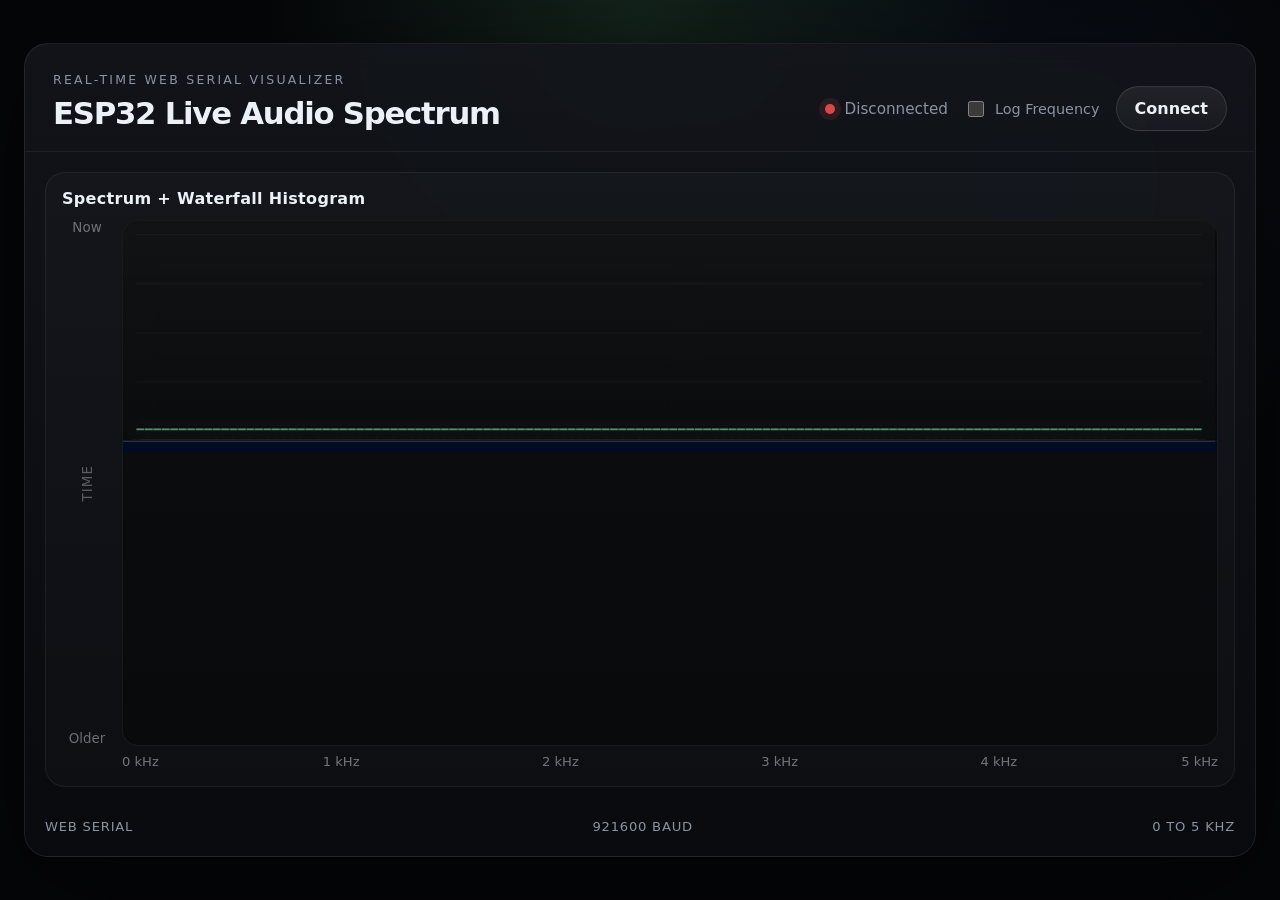
<file: index.html>
<!doctype html>
<html lang="en">
<head>
  <meta charset="UTF-8" />
  <meta name="viewport" content="width=device-width, initial-scale=1.0" />
  <title>ESP32 Live Audio Spectrum</title>
  <link rel="stylesheet" href="style.css" />
</head>
<body>
  <main class="app-shell">
    <section class="panel">
      <header class="topbar">
        <div>
          <p class="eyebrow">Real-time Web Serial Visualizer</p>
          <h1>ESP32 Live Audio Spectrum</h1>
        </div>

        <div class="actions">
          <div class="status" aria-live="polite" aria-atomic="true">
            <span class="status-dot" id="statusDot"></span>
            <span id="statusText">Disconnected</span>
          </div>

          <label class="axis-toggle" for="logAxisToggle" title="Use logarithmic frequency spacing">
            <input id="logAxisToggle" type="checkbox" />
            <span>Log Frequency</span>
          </label>

          <button id="connectBtn" type="button">Connect</button>
        </div>
      </header>

      <div class="visualizer-wrap">
        <section class="chart-card chart-card-composite">
          <div class="chart-header">
            <div>
              <h2>Spectrum + Waterfall Histogram</h2>
            </div>
          </div>

          <div class="composite-layout">
            <aside class="time-axis" aria-hidden="true">
              <span class="time-label time-now">Now</span>
              <span class="time-label time-title">Time</span>
              <span class="time-label time-old">Older</span>
            </aside>

            <div class="plot-stack">
              <canvas id="spectrumCanvas" aria-label="Live audio spectrum visualizer"></canvas>
              <canvas id="waterfallCanvas" aria-label="Waterfall audio spectrum visualizer"></canvas>
            </div>
          </div>

          <div class="freq-axis" id="freqAxis" aria-hidden="true"></div>
        </section>

        <div class="hint-row">
          <span>Web Serial</span>
          <span>921600 baud</span>
          <span>0 to 5 kHz</span>
        </div>
      </div>
    </section>
  </main>

  <script src="script.js"></script>
</body>
</html>
</file>
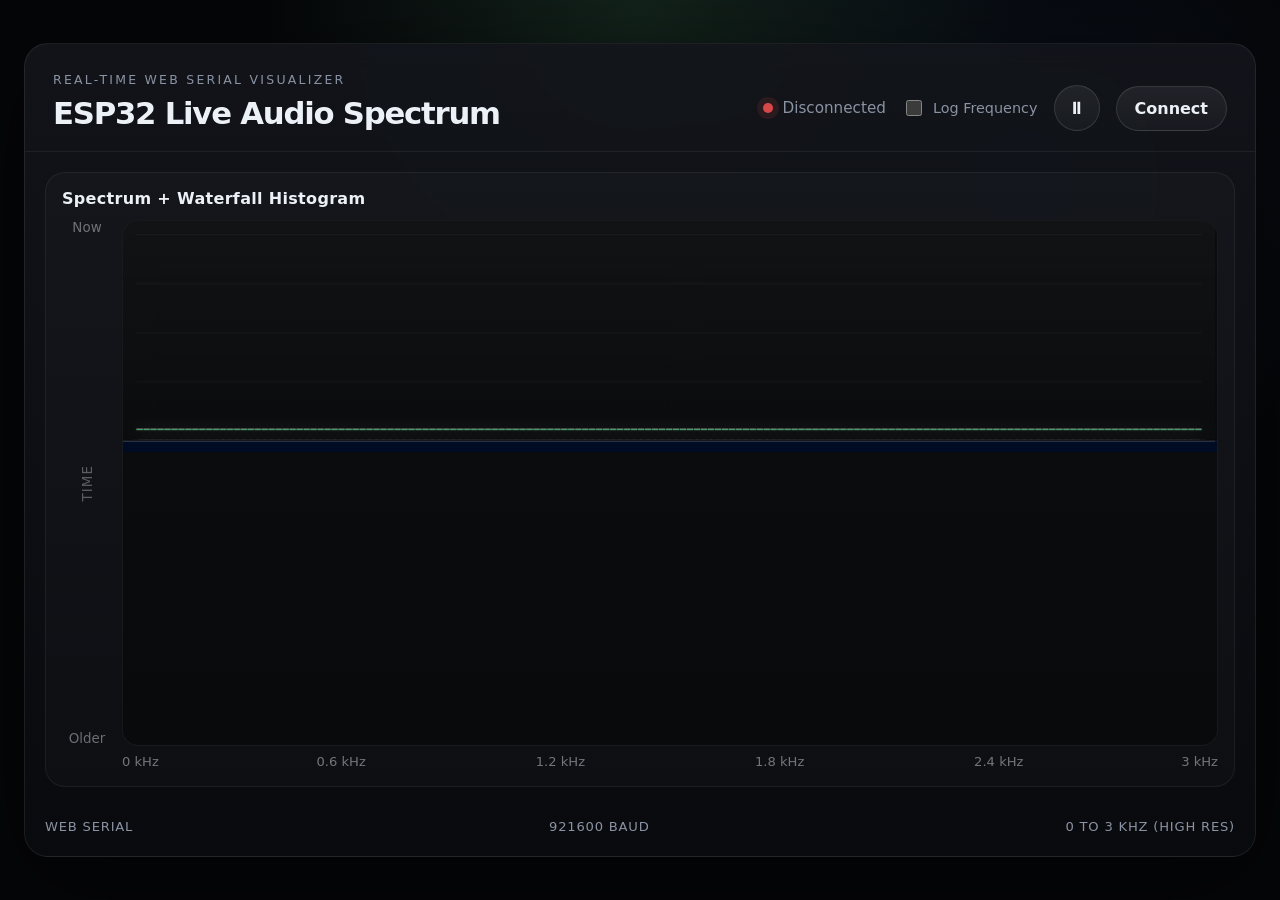
<file: web/index.html>
<!doctype html>
<html lang="en">
<head>
  <meta charset="UTF-8" />
  <meta name="viewport" content="width=device-width, initial-scale=1.0" />
  <title>ESP32 Live Audio Spectrum</title>
  <link rel="stylesheet" href="style.css" />
</head>
<body>
  <main class="app-shell">
    <section class="panel">
      <header class="topbar">
        <div>
          <p class="eyebrow">Real-time Web Serial Visualizer</p>
          <h1>ESP32 Live Audio Spectrum</h1>
        </div>

        <div class="actions">
          <div class="status" aria-live="polite" aria-atomic="true">
            <span class="status-dot" id="statusDot"></span>
            <span id="statusText">Disconnected</span>
          </div>

          <label class="axis-toggle" for="logAxisToggle" title="Use logarithmic frequency spacing">
            <input id="logAxisToggle" type="checkbox" />
            <span>Log Frequency</span>
          </label>

          <button id="pauseBtn" type="button" aria-pressed="false" aria-label="Pause graphs">⏸</button>

          <button id="connectBtn" type="button">Connect</button>
        </div>
      </header>

      <div class="visualizer-wrap">
        <section class="chart-card chart-card-composite">
          <div class="chart-header">
            <div>
              <h2>Spectrum + Waterfall Histogram</h2>
            </div>
          </div>

          <div class="composite-layout">
            <aside class="time-axis" aria-hidden="true">
              <span class="time-label time-now">Now</span>
              <span class="time-label time-title">Time</span>
              <span class="time-label time-old">Older</span>
            </aside>

            <div class="plot-stack">
              <canvas id="spectrumCanvas" aria-label="Live audio spectrum visualizer"></canvas>
              <canvas id="waterfallCanvas" aria-label="Waterfall audio spectrum visualizer"></canvas>
            </div>
          </div>

          <div class="freq-axis" id="freqAxis" aria-hidden="true"></div>
        </section>

          <div class="hint-row">
          <span>Web Serial</span>
          <span>921600 baud</span>
          <span>0 to 3 kHz (High Res)</span>
        </div>
      </div>
    </section>
  </main>

  <script src="script.js"></script>
</body>
</html>
</file>
<file: style.css>
:root {
  color-scheme: dark;
  --bg: #050608;
  --panel: rgba(14, 16, 20, 0.84);
  --panel-border: rgba(255, 255, 255, 0.08);
  --text: #ecf1f7;
  --muted: #8a93a3;
  --accent: #77f0a8;
  --accent-soft: rgba(119, 240, 168, 0.18);
  --bar: #7df0a5;
  --bar-glow: rgba(125, 240, 165, 0.35);
  --shadow: 0 24px 90px rgba(0, 0, 0, 0.5);
}

* {
  box-sizing: border-box;
}

html,
body {
  margin: 0;
  min-height: 100%;
  background:
    radial-gradient(circle at top, rgba(119, 240, 168, 0.12), transparent 34%),
    radial-gradient(circle at 80% 20%, rgba(67, 140, 255, 0.08), transparent 28%),
    var(--bg);
  color: var(--text);
  font-family: "Segoe UI", system-ui, -apple-system, BlinkMacSystemFont, sans-serif;
}

body {
  min-height: 100vh;
}

.app-shell {
  min-height: 100vh;
  padding: 24px;
  display: grid;
  place-items: center;
}

.panel {
  width: min(1280px, 100%);
  border: 1px solid var(--panel-border);
  border-radius: 24px;
  background: linear-gradient(180deg, rgba(19, 21, 27, 0.92), rgba(10, 11, 15, 0.92));
  box-shadow: var(--shadow);
  backdrop-filter: blur(14px);
  overflow: hidden;
}

.topbar {
  display: flex;
  justify-content: space-between;
  align-items: flex-end;
  gap: 20px;
  padding: 28px 28px 20px;
  border-bottom: 1px solid rgba(255, 255, 255, 0.06);
}

.eyebrow {
  margin: 0 0 8px;
  color: var(--muted);
  font-size: 0.78rem;
  letter-spacing: 0.18em;
  text-transform: uppercase;
}

h1 {
  margin: 0;
  font-size: clamp(1.5rem, 2.4vw, 2.4rem);
  font-weight: 650;
  letter-spacing: -0.04em;
}

.actions {
  display: flex;
  align-items: center;
  gap: 16px;
  flex-wrap: wrap;
  justify-content: flex-end;
}

.axis-toggle {
  display: inline-flex;
  align-items: center;
  gap: 8px;
  color: var(--muted);
  font-size: 0.9rem;
  user-select: none;
}

.axis-toggle input {
  accent-color: #7df0a5;
  width: 16px;
  height: 16px;
}

.status {
  display: inline-flex;
  align-items: center;
  gap: 10px;
  color: var(--muted);
  font-size: 0.95rem;
}

.status-dot {
  width: 10px;
  height: 10px;
  border-radius: 999px;
  background: #d94848;
  box-shadow: 0 0 0 6px rgba(217, 72, 72, 0.12);
}

.status.is-connected {
  color: var(--text);
}

.status.is-connected .status-dot {
  background: #58e08d;
  box-shadow: 0 0 0 6px rgba(88, 224, 141, 0.14);
}

#connectBtn {
  appearance: none;
  border: 1px solid rgba(255, 255, 255, 0.12);
  background: linear-gradient(180deg, rgba(255, 255, 255, 0.07), rgba(255, 255, 255, 0.03));
  color: var(--text);
  border-radius: 999px;
  padding: 12px 18px;
  font: inherit;
  font-weight: 600;
  cursor: pointer;
  transition: transform 160ms ease, border-color 160ms ease, background 160ms ease;
}

#connectBtn:hover {
  transform: translateY(-1px);
  border-color: rgba(125, 240, 165, 0.4);
  background: linear-gradient(180deg, rgba(125, 240, 165, 0.12), rgba(255, 255, 255, 0.04));
}

#connectBtn:active {
  transform: translateY(0);
}

#connectBtn:disabled {
  cursor: wait;
  opacity: 0.7;
}

.visualizer-wrap {
  padding: 20px 20px 22px;
  display: grid;
  gap: 18px;
}

.chart-card {
  padding: 16px;
  border: 1px solid rgba(255, 255, 255, 0.06);
  border-radius: 20px;
  background: rgba(255, 255, 255, 0.02);
}

.chart-header {
  display: flex;
  justify-content: space-between;
  align-items: baseline;
  gap: 16px;
  margin: 0 0 12px;
}

.chart-header h2 {
  margin: 0;
  font-size: 1rem;
  font-weight: 650;
  letter-spacing: 0.02em;
}

.chart-header p {
  margin: 6px 0 0;
  color: var(--muted);
  font-size: 0.84rem;
}

.chart-card-composite {
  padding-bottom: 12px;
}

.composite-layout {
  display: grid;
  grid-template-columns: 50px minmax(0, 1fr);
  gap: 10px;
  align-items: stretch;
}

.time-axis {
  display: grid;
  grid-template-rows: auto 1fr auto;
  justify-items: center;
  align-items: center;
  color: rgba(236, 241, 247, 0.42);
  font-size: 0.84rem;
  user-select: none;
}

.time-title {
  writing-mode: vertical-rl;
  transform: rotate(180deg);
  letter-spacing: 0.08em;
  text-transform: uppercase;
  color: rgba(236, 241, 247, 0.34);
}

.plot-stack {
  display: grid;
  grid-template-rows: auto auto;
  gap: 0;
}

#spectrumCanvas,
#waterfallCanvas {
  display: block;
  width: 100%;
  border-radius: 0;
  background:
    linear-gradient(180deg, rgba(255, 255, 255, 0.02), rgba(255, 255, 255, 0.01)),
    #060709;
  border: 1px solid rgba(255, 255, 255, 0.06);
}

#spectrumCanvas {
  height: min(26vh, 220px);
  border-radius: 16px 16px 0 0;
  border-bottom: 0;
}

#waterfallCanvas {
  height: min(34vh, 320px);
  border-radius: 0 0 16px 16px;
}

.freq-axis {
  margin-left: 60px;
  margin-top: 8px;
  position: relative;
  height: 20px;
  color: rgba(236, 241, 247, 0.45);
  font-size: 0.82rem;
}

.freq-tick {
  position: absolute;
  top: 0;
  transform: translateX(-50%);
  white-space: nowrap;
}

.freq-tick.is-start {
  transform: translateX(0);
}

.freq-tick.is-end {
  transform: translateX(-100%);
}

.hint-row {
  display: flex;
  justify-content: space-between;
  gap: 12px;
  margin-top: 14px;
  color: var(--muted);
  font-size: 0.82rem;
  letter-spacing: 0.06em;
  text-transform: uppercase;
}

@media (max-width: 720px) {
  .app-shell {
    padding: 14px;
  }

  .topbar {
    align-items: flex-start;
    flex-direction: column;
  }

  .actions {
    width: 100%;
    justify-content: space-between;
  }

  #spectrumCanvas {
    height: 22vh;
  }

  #waterfallCanvas {
    height: 26vh;
  }

  .composite-layout {
    grid-template-columns: 40px minmax(0, 1fr);
    gap: 8px;
  }

  .freq-axis {
    margin-left: 48px;
    font-size: 0.76rem;
  }

  .hint-row {
    flex-wrap: wrap;
  }
}
</file>
<file: web/style.css>
:root {
  color-scheme: dark;
  --bg: #050608;
  --panel: rgba(14, 16, 20, 0.84);
  --panel-border: rgba(255, 255, 255, 0.08);
  --text: #ecf1f7;
  --muted: #8a93a3;
  --accent: #77f0a8;
  --accent-soft: rgba(119, 240, 168, 0.18);
  --bar: #7df0a5;
  --bar-glow: rgba(125, 240, 165, 0.35);
  --shadow: 0 24px 90px rgba(0, 0, 0, 0.5);
}

* {
  box-sizing: border-box;
}

html,
body {
  margin: 0;
  min-height: 100%;
  background:
    radial-gradient(circle at top, rgba(119, 240, 168, 0.12), transparent 34%),
    radial-gradient(circle at 80% 20%, rgba(67, 140, 255, 0.08), transparent 28%),
    var(--bg);
  color: var(--text);
  font-family: "Segoe UI", system-ui, -apple-system, BlinkMacSystemFont, sans-serif;
}

body {
  min-height: 100vh;
}

.app-shell {
  min-height: 100vh;
  padding: 24px;
  display: grid;
  place-items: center;
}

.panel {
  width: min(1280px, 100%);
  border: 1px solid var(--panel-border);
  border-radius: 24px;
  background: linear-gradient(180deg, rgba(19, 21, 27, 0.92), rgba(10, 11, 15, 0.92));
  box-shadow: var(--shadow);
  backdrop-filter: blur(14px);
  overflow: hidden;
}

.topbar {
  display: flex;
  justify-content: space-between;
  align-items: flex-end;
  gap: 20px;
  padding: 28px 28px 20px;
  border-bottom: 1px solid rgba(255, 255, 255, 0.06);
}

.eyebrow {
  margin: 0 0 8px;
  color: var(--muted);
  font-size: 0.78rem;
  letter-spacing: 0.18em;
  text-transform: uppercase;
}

h1 {
  margin: 0;
  font-size: clamp(1.5rem, 2.4vw, 2.4rem);
  font-weight: 650;
  letter-spacing: -0.04em;
}

.actions {
  display: flex;
  align-items: center;
  gap: 16px;
  flex-wrap: wrap;
  justify-content: flex-end;
}

.axis-toggle {
  display: inline-flex;
  align-items: center;
  gap: 8px;
  color: var(--muted);
  font-size: 0.9rem;
  user-select: none;
}

.axis-toggle input {
  accent-color: #7df0a5;
  width: 16px;
  height: 16px;
}

.status {
  display: inline-flex;
  align-items: center;
  gap: 10px;
  color: var(--muted);
  font-size: 0.95rem;
}

.status-dot {
  width: 10px;
  height: 10px;
  border-radius: 999px;
  background: #d94848;
  box-shadow: 0 0 0 6px rgba(217, 72, 72, 0.12);
}

.status.is-connected {
  color: var(--text);
}

.status.is-connected .status-dot {
  background: #58e08d;
  box-shadow: 0 0 0 6px rgba(88, 224, 141, 0.14);
}

#connectBtn {
  appearance: none;
  border: 1px solid rgba(255, 255, 255, 0.12);
  background: linear-gradient(180deg, rgba(255, 255, 255, 0.07), rgba(255, 255, 255, 0.03));
  color: var(--text);
  border-radius: 999px;
  padding: 12px 18px;
  font: inherit;
  font-weight: 600;
  cursor: pointer;
  transition: transform 160ms ease, border-color 160ms ease, background 160ms ease;
}

#connectBtn:hover {
  transform: translateY(-1px);
  border-color: rgba(125, 240, 165, 0.4);
  background: linear-gradient(180deg, rgba(125, 240, 165, 0.12), rgba(255, 255, 255, 0.04));
}

#connectBtn:active {
  transform: translateY(0);
}

#connectBtn:disabled {
  cursor: wait;
  opacity: 0.7;
}

#pauseBtn {
  appearance: none;
  width: 46px;
  height: 46px;
  display: inline-grid;
  place-items: center;
  border: 1px solid rgba(255, 255, 255, 0.12);
  background: linear-gradient(180deg, rgba(255, 255, 255, 0.07), rgba(255, 255, 255, 0.03));
  color: var(--text);
  border-radius: 999px;
  font: inherit;
  font-size: 1.05rem;
  font-weight: 700;
  line-height: 1;
  cursor: pointer;
  transition: transform 160ms ease, border-color 160ms ease, background 160ms ease, color 160ms ease;
}

#pauseBtn:hover {
  transform: translateY(-1px);
  border-color: rgba(125, 240, 165, 0.4);
  background: linear-gradient(180deg, rgba(125, 240, 165, 0.12), rgba(255, 255, 255, 0.04));
}

#pauseBtn:active {
  transform: translateY(0);
}

#pauseBtn.is-paused {
  color: var(--accent);
  border-color: rgba(125, 240, 165, 0.42);
  box-shadow: 0 0 0 6px rgba(125, 240, 165, 0.08);
}

.visualizer-wrap {
  padding: 20px 20px 22px;
  display: grid;
  gap: 18px;
}

.chart-card {
  padding: 16px;
  border: 1px solid rgba(255, 255, 255, 0.06);
  border-radius: 20px;
  background: rgba(255, 255, 255, 0.02);
}

.chart-header {
  display: flex;
  justify-content: space-between;
  align-items: baseline;
  gap: 16px;
  margin: 0 0 12px;
}

.chart-header h2 {
  margin: 0;
  font-size: 1rem;
  font-weight: 650;
  letter-spacing: 0.02em;
}

.chart-header p {
  margin: 6px 0 0;
  color: var(--muted);
  font-size: 0.84rem;
}

.chart-card-composite {
  padding-bottom: 12px;
}

.composite-layout {
  display: grid;
  grid-template-columns: 50px minmax(0, 1fr);
  gap: 10px;
  align-items: stretch;
}

.time-axis {
  display: grid;
  grid-template-rows: auto 1fr auto;
  justify-items: center;
  align-items: center;
  color: rgba(236, 241, 247, 0.42);
  font-size: 0.84rem;
  user-select: none;
}

.time-title {
  writing-mode: vertical-rl;
  transform: rotate(180deg);
  letter-spacing: 0.08em;
  text-transform: uppercase;
  color: rgba(236, 241, 247, 0.34);
}

.plot-stack {
  display: grid;
  grid-template-rows: auto auto;
  gap: 0;
}

#spectrumCanvas,
#waterfallCanvas {
  display: block;
  width: 100%;
  border-radius: 0;
  background:
    linear-gradient(180deg, rgba(255, 255, 255, 0.02), rgba(255, 255, 255, 0.01)),
    #060709;
  border: 1px solid rgba(255, 255, 255, 0.06);
}

#spectrumCanvas {
  height: min(26vh, 220px);
  border-radius: 16px 16px 0 0;
  border-bottom: 0;
}

#waterfallCanvas {
  height: min(34vh, 320px);
  border-radius: 0 0 16px 16px;
}

.freq-axis {
  margin-left: 60px;
  margin-top: 8px;
  position: relative;
  height: 20px;
  color: rgba(236, 241, 247, 0.45);
  font-size: 0.82rem;
}

.freq-tick {
  position: absolute;
  top: 0;
  transform: translateX(-50%);
  white-space: nowrap;
}

.freq-tick.is-start {
  transform: translateX(0);
}

.freq-tick.is-end {
  transform: translateX(-100%);
}

.hint-row {
  display: flex;
  justify-content: space-between;
  gap: 12px;
  margin-top: 14px;
  color: var(--muted);
  font-size: 0.82rem;
  letter-spacing: 0.06em;
  text-transform: uppercase;
}

@media (max-width: 720px) {
  .app-shell {
    padding: 14px;
  }

  .topbar {
    align-items: flex-start;
    flex-direction: column;
  }

  .actions {
    width: 100%;
    justify-content: space-between;
  }

  #pauseBtn {
    width: 42px;
    height: 42px;
  }

  #spectrumCanvas {
    height: 22vh;
  }

  #waterfallCanvas {
    height: 26vh;
  }

  .composite-layout {
    grid-template-columns: 40px minmax(0, 1fr);
    gap: 8px;
  }

  .freq-axis {
    margin-left: 48px;
    font-size: 0.76rem;
  }

  .hint-row {
    flex-wrap: wrap;
  }
}
</file>
